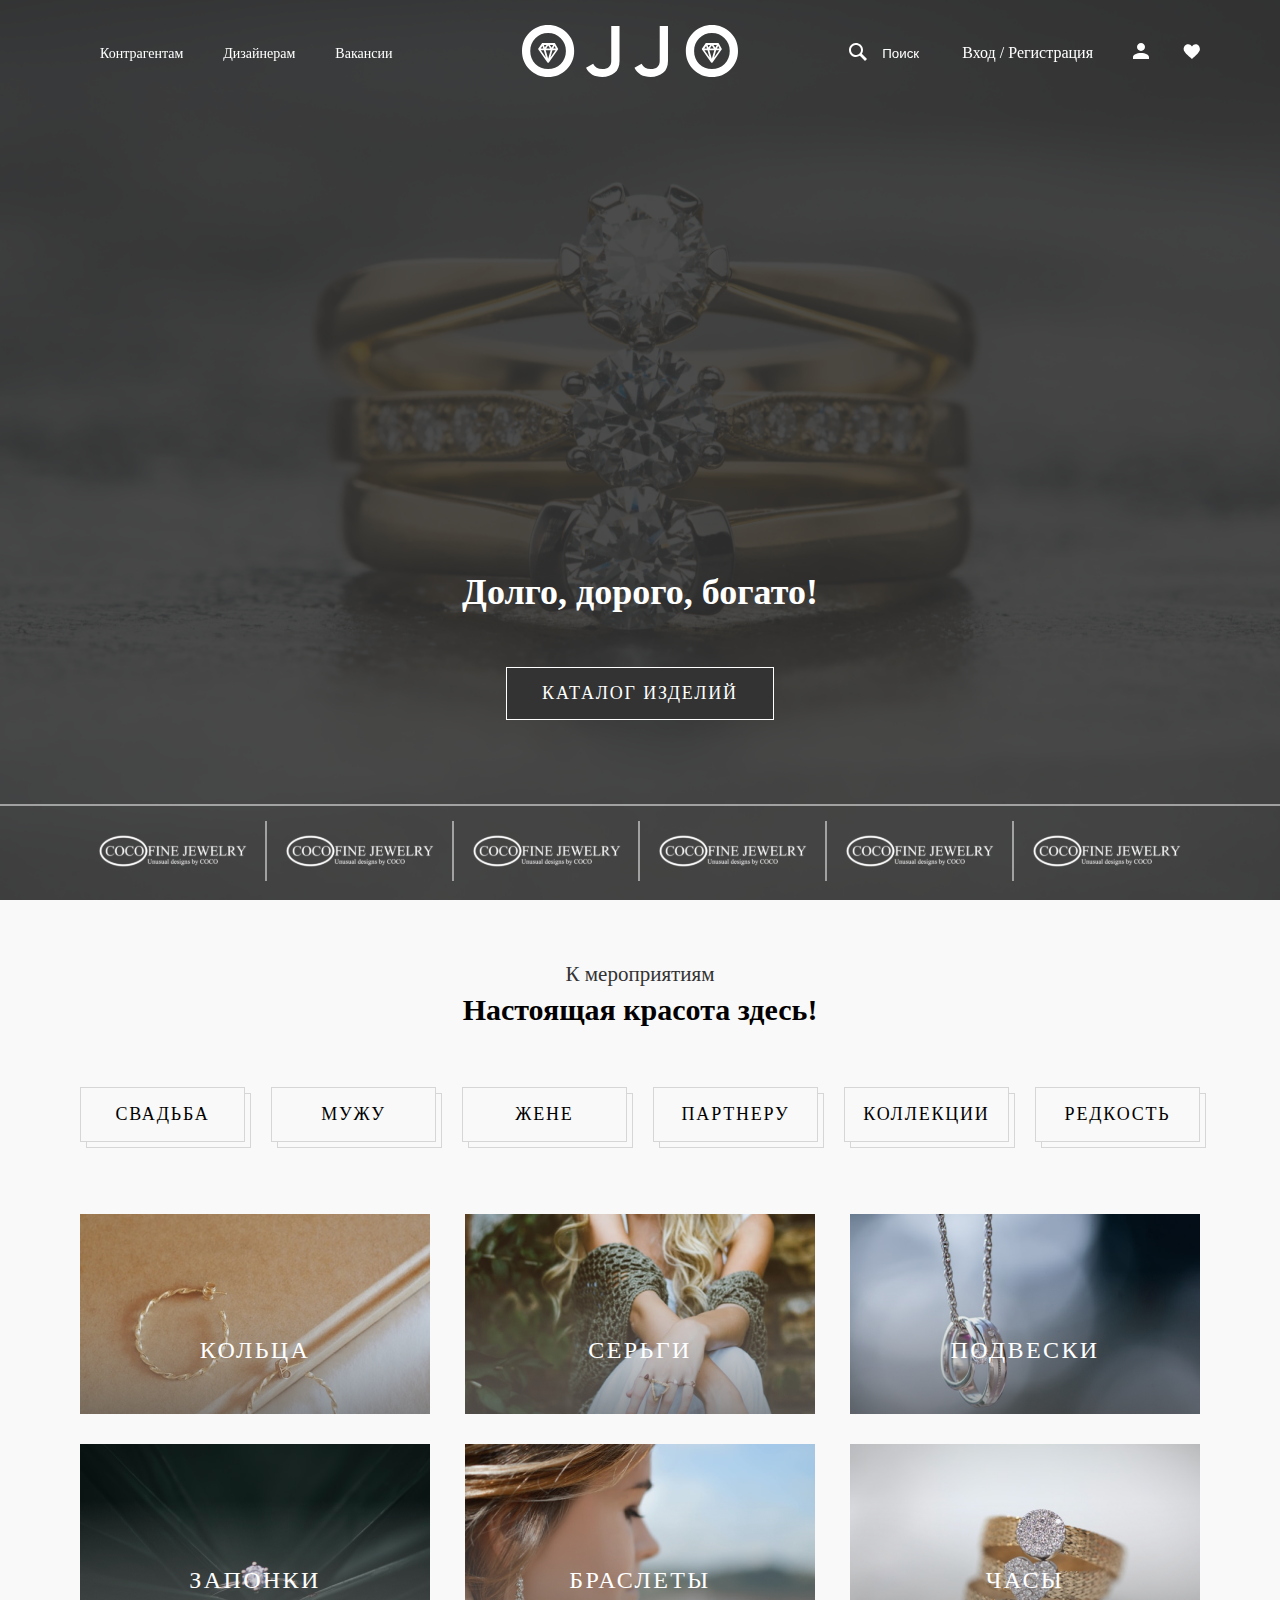
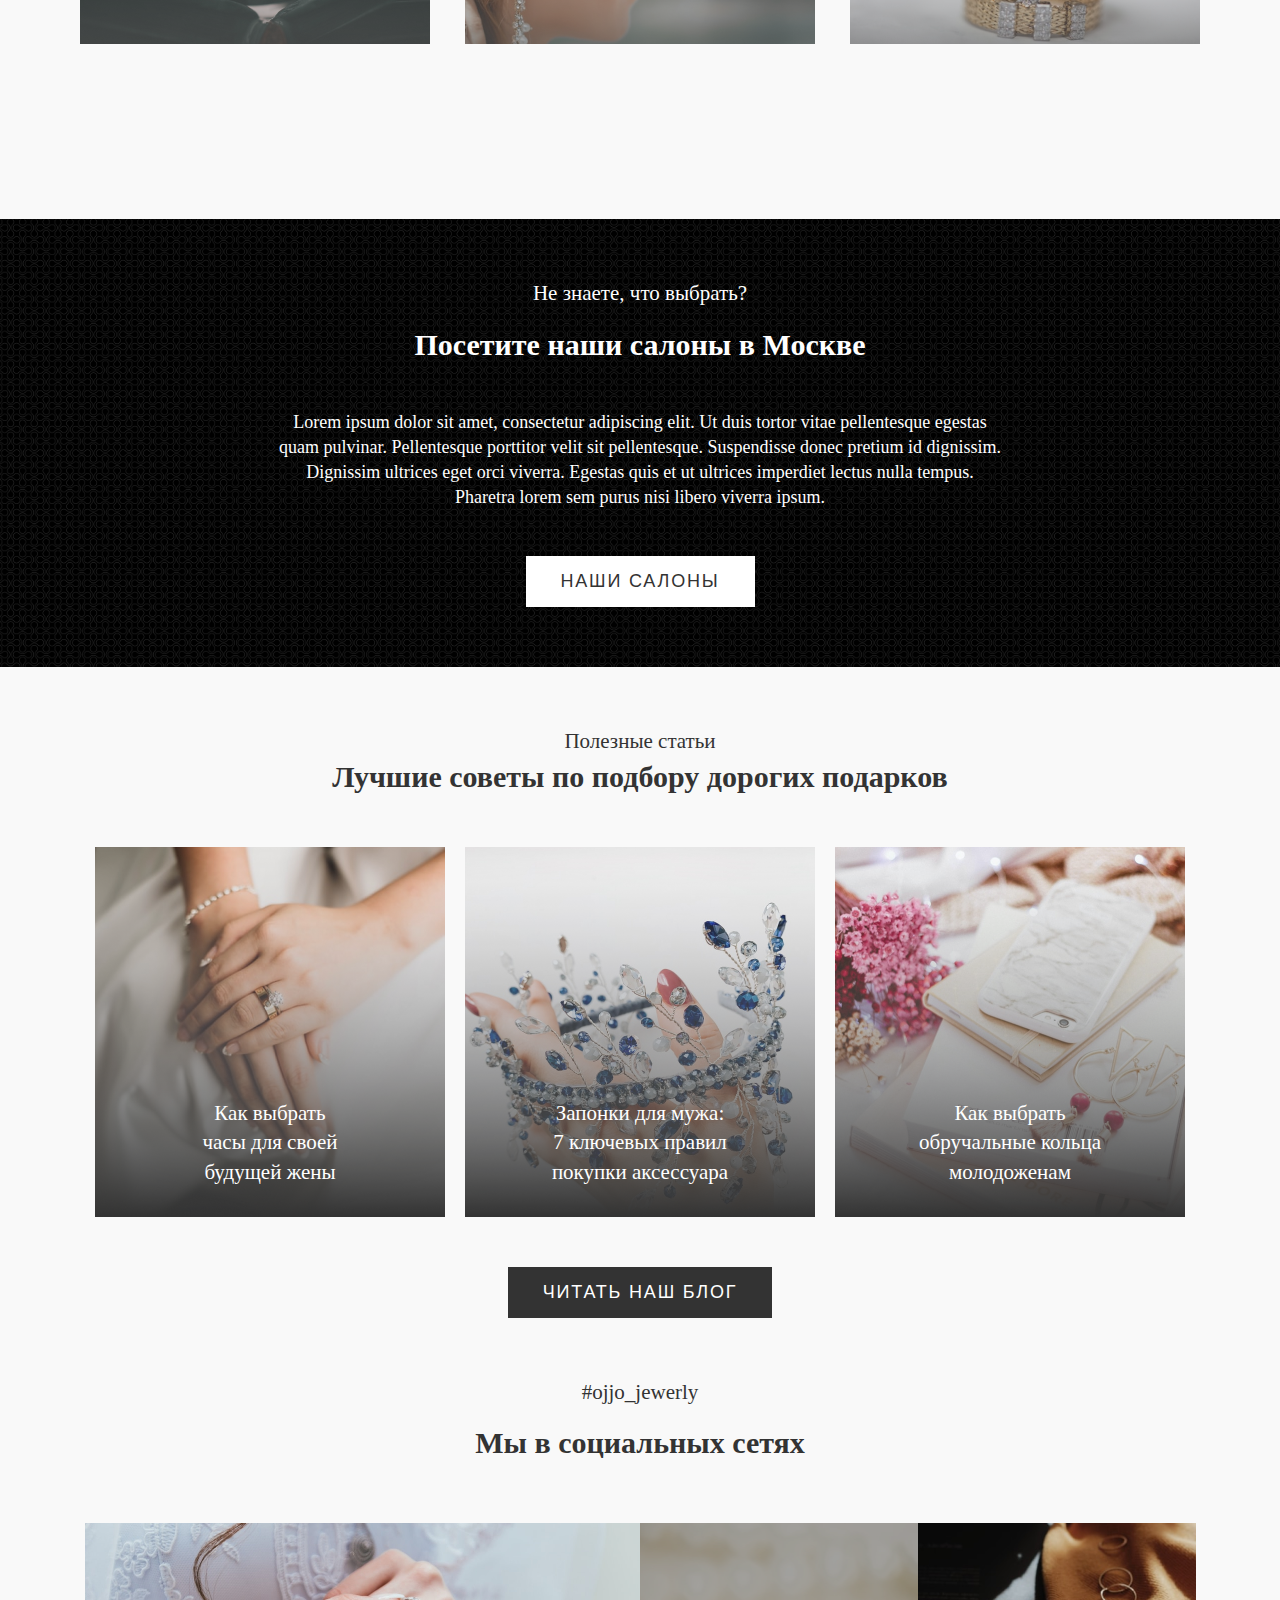
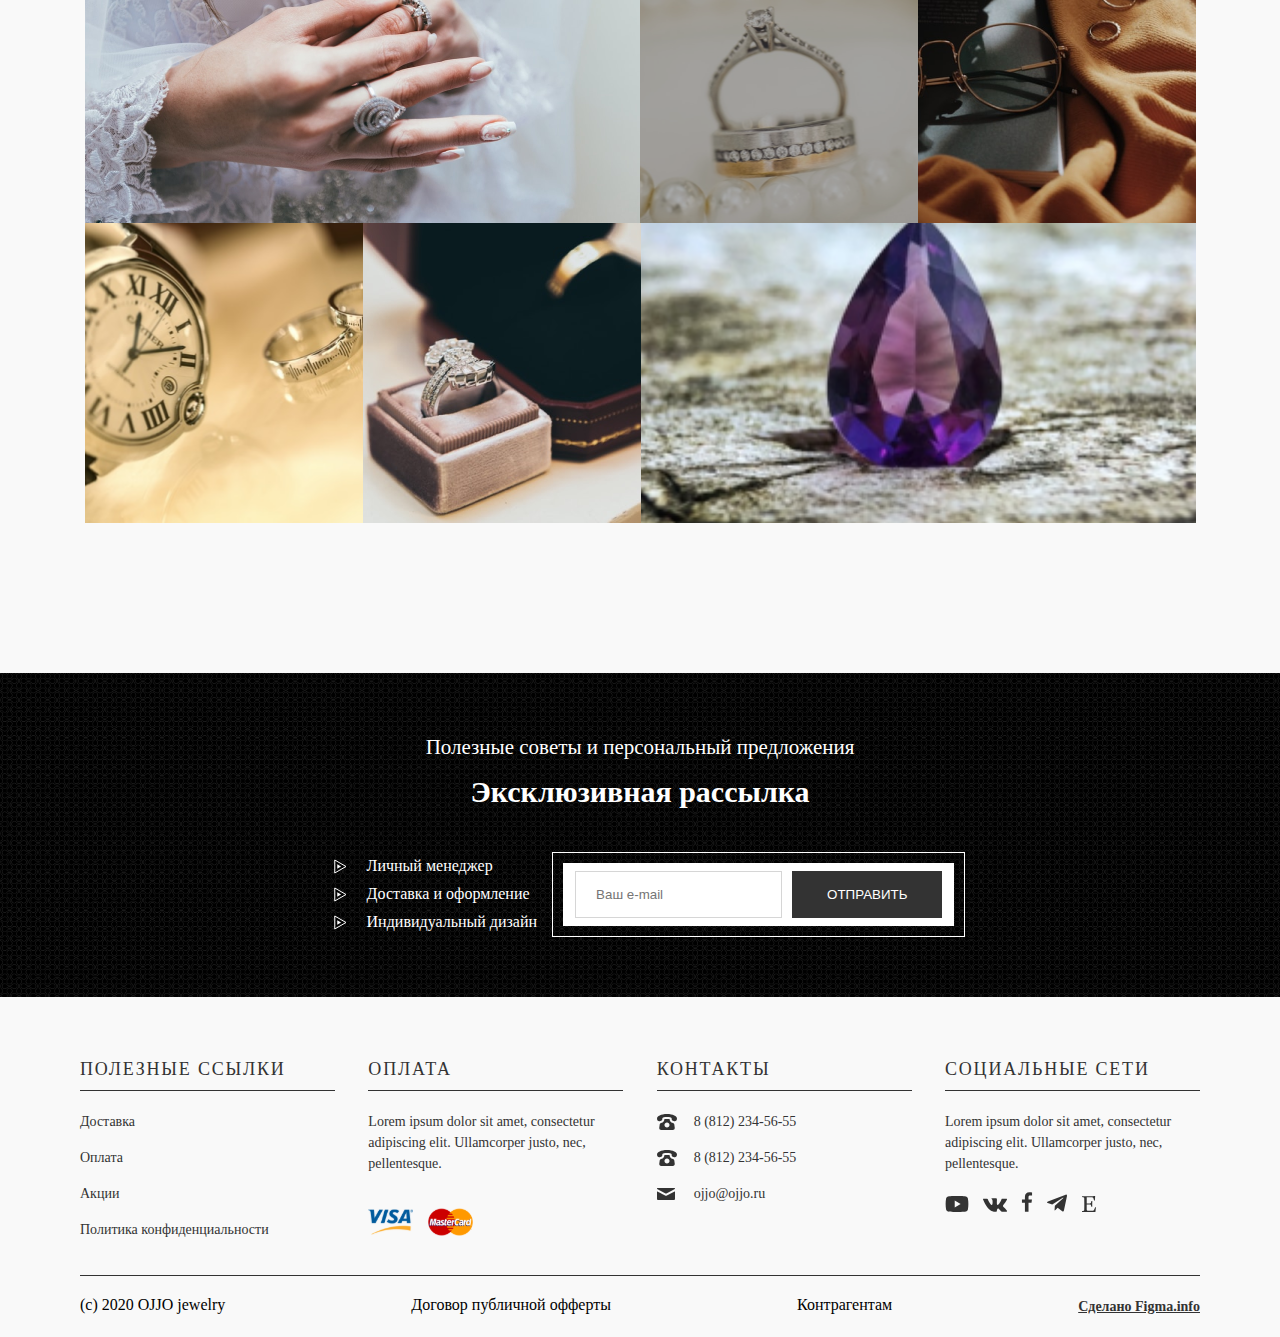
<file: index.html>
<!DOCTYPE html>
<html lang="en">
	<head>
		<meta charset="UTF-8" />
		<meta http-equiv="X-UA-Compatible" content="IE=edge" />
		<meta name="viewport" content="width=device-width, initial-scale=1.0" />
		<link rel="stylesheet" href="./Aelita/css/style.css" />
		<title>Document</title>
	</head>
	<body>
		<div class="wrapper">
			<!-- ! header -->
			<header class="header">
				<div id="header__scroll">
					<div class="container">
						<div class="header__content">
							<!-- ! left -->
							<nav class="header__left">
								<ul class="header__ul">
									<li><a href="#">Контрагентам</a></li>
									<li><a href="#">Дизайнерам</a></li>
									<li><a href="#">Вакансии</a></li>
								</ul>
							</nav>
							<!-- ! center -->
							<div class="header__center">
								<a href="#">
									<img src="./Aelita/img/logo.svg" />
								</a>
							</div>
							<!-- ! right -->
							<div class="header__right">
								<div class="header__search">
									<button>
										<img src="./Aelita/img/icons/search.svg" />
									</button>
									<input type="text" placeholder="Поиск" />
								</div>
								<div class="header__auth">
									<a href="#">Вход</a>
									<span>/</span>
									<a href="#">Регистрация</a>
								</div>
								<div class="header__prof">
									<button>
										<img src="./Aelita/img/right1.svg" alt="" />
									</button>
									<button>
										<img src="./Aelita/img/right2.svg" alt="" />
									</button>
								</div>
							</div>
						</div>
					</div>
				</div>
			</header>
			<!-- ! main -->
			<main>
				<!-- ! section -->
				<section class="block__one">
					<div class="container">
						<div class="block__one__content">
							<div class="block__one__title">
								<h1>Долго, дорого, богато!</h1>
								<button>каталог изделий</button>
							</div>
						</div>
					</div>

					<div class="advertisement">
						<hr />
						<div class="container">
							<div class="logos">
								<a href="#">
									<img src="./Aelita/img/icons/Rectangle2.svg" alt="" />
								</a>
								<a class="line" href="#">
									<img src="./Aelita/img/icons/Rectangle2.svg" alt="" />
								</a>
								<a class="line" href="#">
									<img src="./Aelita/img/icons/Rectangle2.svg" alt="" />
								</a>
								<a class="line" href="#">
									<img src="./Aelita/img/icons/Rectangle2.svg" alt="" />
								</a>
								<a class="line" href="#">
									<img src="./Aelita/img/icons/Rectangle2.svg" alt="" />
								</a>
								<a class="line" href="#">
									<img src="./Aelita/img/icons/Rectangle2.svg" alt="" />
								</a>
							</div>
						</div>
					</div>
				</section>

				<!-- ! section-2 -->
				<section class="block__two">
					<div class="container">
						<div class="content">
							<div class="titles">
								<p class="title_1">К мероприятиям</p>
								<p class="title_2">Настоящая красота здесь!</p>
							</div>
							<div class="buttons">
								<div class="button">Свадьба</div>
								<div class="button">МУЖУ</div>
								<div class="button">жене</div>
								<div class="button">партнеру</div>
								<div class="button">коллекции</div>
								<div class="button">редкость</div>
							</div>
							<div class="cards">
								<div class="card pic1"><p>Кольца</p></div>
								<div class="card pic2"><p>серьги</p></div>
								<div class="card pic3"><p>подвески</p></div>
								<div class="card pic4"><p>запонки</p></div>
								<div class="card pic5"><p>браслеты</p></div>
								<div class="card pic6"><p>часы</p></div>
							</div>
						</div>
					</div>
				</section>

				<!-- ! section-3 -->
				<section class="block__three">
					<div class="container">
						<div class="block__three__content">
							<div class="titles">
								<p class="title__1">Не знаете, что выбрать?</p>
								<p class="title__2">Посетите наши салоны в Москве</p>
							</div>
							<div class="text">
								<p>
									Lorem ipsum dolor sit amet, consectetur adipiscing elit. Ut
									duis tortor vitae pellentesque egestas quam pulvinar.
									Pellentesque porttitor velit sit pellentesque. Suspendisse
									donec pretium id dignissim. Dignissim ultrices eget orci
									viverra. Egestas quis et ut ultrices imperdiet lectus nulla
									tempus. Pharetra lorem sem purus nisi libero viverra ipsum.
								</p>
							</div>
							<div class="button">
								<button>наши салоны</button>
							</div>
						</div>
					</div>
				</section>

				<!-- ! section-4 -->
				<section class="block__four">
					<div class="container">
						<div class="content">
							<div class="titles">
								<p class="title_1">Полезные статьи</p>
								<p class="title_2">Лучшие советы по подбору дорогих подарков</p>
							</div>
							<div class="cards">
								<div class="card pic1">
									<p>
										Как выбрать <br />
										часы для своей <br />
										будущей жены
									</p>
								</div>
								<div class="card pic2">
									<p>
										Запонки для мужа: <br />
										7 ключевых правил <br />
										покупки аксессуара
									</p>
								</div>
								<div class="card pic3">
									<p>
										Как выбрать <br />
										обручальные кольца <br />
										молодоженам
									</p>
								</div>
							</div>
							<div class="btn">
								<button>читать наш блог</button>
							</div>
						</div>
					</div>
				</section>

				<!-- !Section -5 -->
				<section class="block__five">
					<div class="container">
						<div class="content">
							<div class="titles">
								<p class="title_1">#ojjo_jewerly</p>
								<p class="title_2">Мы в социальных сетях</p>
							</div>
							<div class="cards">
								<div class="card pic1"></div>
								<div class="card pic2"></div>
								<div class="card pic3"></div>
								<div class="card pic4"></div>
								<div class="card pic5"></div>
								<div class="card pic6"></div>
							</div>
						</div>
					</div>
				</section>

				<!-- !Section 6 -->
				<section class="block__six">
					<div class="container">
						<div class="content">
							<div class="titles">
								<p class="title_1">
									Полезные советы и персональный предложения
								</p>
								<p class="title_2">Эксклюзивная рассылка</p>
							</div>
							<div class="info">
								<div class="info__left">
									<p class="info__text">Личный менеджер</p>
									<p class="info__text">Доставка и оформление</p>
									<p class="info__text">Индивидуальный дизайн</p>
								</div>
								<div class="info__right__border">
									<div class="info__right">
										<form action="/">
											<input type="text" placeholder="Ваш e-mail" />
											<button type="submit">отправить</button>
										</form>
									</div>
								</div>
							</div>
						</div>
					</div>
				</section>
			</main>
			<!-- ! footer -->
			<footer class="footer">
				<div class="container">
					<div class="content">
						<div class="top__block">
							<div class="card">
								<h3>Полезные ссылки</h3>
								<hr />
								<div class="footer__nav">
									<a href="#" class="card__link">Доставка</a>
									<a href="#" class="card__link">Оплата </a>
									<a href="#" class="card__link">Акции</a>
									<a href="#" class="card__link">Политика конфиденциальности</a>
								</div>
							</div>

							<div class="card">
								<h3>оплата</h3>
								<hr />
								<div class="footer__nav">
									<p class="card__text">
										Lorem ipsum dolor sit amet, consectetur adipiscing elit.
										Ullamcorper justo, nec, pellentesque.
									</p>
									<div class="footer__nav__pay">
										<img
											src="./Aelita/img/picPay1.svg"
											alt=""
											class="card__pay" />
										<img
											src="./Aelita/img/picPay2.svg"
											alt=""
											class="card__pay" />
									</div>
								</div>
							</div>

							<div class="card">
								<h3>контакты</h3>
								<hr />
								<div class="footer__nav">
									<a class="card__number pic1" href="#">8 (812) 234-56-55</a>
									<a class="card__number pic1" href="#">8 (812) 234-56-55</a>
									<a class="card__number pic3" href="#">ojjo@ojjo.ru</a>
								</div>
							</div>

							<div class="card">
								<h3>социальные сети</h3>
								<hr />
								<div class="footer__nav">
									<p class="card__text">
										Lorem ipsum dolor sit amet, consectetur adipiscing elit.
										Ullamcorper justo, nec, pellentesque.
									</p>
									<div class="contact__icons">
										<img src="./Aelita/img/vectors/v1.svg" alt="" />
										<img src="./Aelita/img/vectors/v2.svg" alt="" />
										<img src="./Aelita/img/vectors/v3.svg" alt="" />
										<img src="./Aelita/img/vectors/v4.svg" alt="" />
										<img src="./Aelita/img/vectors/v5.svg" alt="" />
									</div>
								</div>
							</div>
						</div>

						<div class="bottom__block">
							<hr>
							<div class="bottom__content">
								<p class="bottom__title">(c) 2020 OJJO jewelry</p>
								<p class="bottom__title">Договор публичной офферты</p>
								<p class="bottom__title">Контрагентам</p>
								<a href="#" class="bottom__link">Сделано Figma.info</a>
							</div>
						</div>
					</div>
				</div>
			</footer>
		</div>
	</body>
</html>
</file>
<file: Aelita/css/style.css>
::-webkit-scrollbar{width:10px}::-webkit-scrollbar-track{background-color:#212529;box-shadow:0px 5px 10px red}::-webkit-scrollbar-thumb{background:linear-gradient(to bottom, red, #002fff);border-radius:10px;border:2px solid #15c1e5}*,*:before,*:after{box-sizing:border-box;margin:0;padding:0;list-style:none;text-decoration:none;border:none;background:rgba(0,0,0,0)}body{-webkit-font-smoothing:antialiased;-moz-osx-font-smoothing:grayscale}body{background:url(../img/clients-bg.jpg) center no-repeat fixed;background-size:cover;width:100%;height:100vh}.wrapper{overflow:hidden;display:flex;flex-direction:column;min-height:100vh}.container{margin:0 auto;width:100%;max-width:1160px;padding:0 20px}.header{position:fixed;left:0;right:0;width:100%;z-index:1000}#header__scroll{margin:25px 0}.header__content{display:flex;justify-content:space-between;align-items:center}.header__left .header__ul{display:flex;justify-content:center;align-items:center}.header__left .header__ul a{margin:0 20px;font-family:"Gilroy";font-style:normal;font-weight:400;font-size:14px;line-height:150%;color:#fff}.header__right{display:flex;justify-content:center;align-items:center}.header__right .header__search{display:flex;justify-content:center;align-items:center}.header__right .header__search button{display:block;margin-right:15px}.header__right .header__search input{max-width:40px}.header__right .header__search input::-moz-placeholder{color:#fff}.header__right .header__search input:-ms-input-placeholder{color:#fff}.header__right .header__search input::placeholder{color:#fff}.header__right .header__auth{margin:0 40px}.header__right .header__auth a,.header__right .header__auth span{color:#fff}.header__right .header__prof button:last-child{margin-left:30px}.block__one{background:url(../img/bgc.png) center no-repeat;background-size:cover;overflow:hidden;display:flex;flex-direction:column;min-height:100vh}.block__one .block__one__content{width:100%;height:80vh;display:flex;justify-content:center;align-items:end}.block__one .block__one__content .block__one__title{text-align:center}.block__one .block__one__content .block__one__title h1{font-family:"Noto Serif";font-style:normal;font-weight:700;font-size:36px;line-height:49px;text-align:center;color:#fff;margin-bottom:50px}.block__one .block__one__content .block__one__title button{padding:15px 35px;background:#333;border:1px solid #fff;font-family:"Gilroy";font-style:normal;font-weight:500;font-size:18px;line-height:21px;text-align:center;letter-spacing:.1em;text-transform:uppercase;color:#fff;cursor:pointer}.block__one .advertisement{margin-top:auto}.block__one .advertisement hr{border:1px solid #fff;opacity:.5}.block__one .logos{display:flex;flex-wrap:wrap;justify-content:space-around;align-items:center}.block__one .logos a{position:relative;margin:15px 0}.block__one .logos .line::after{content:"";position:absolute;left:-15px;top:0;height:60px;border:1px solid #fff;opacity:.5;cursor:default}.block__one hr{border:1px solid #fff;opacity:.5}.block__two{background:#f9f9f9;position:relative;z-index:1}.block__two .content{display:flex;flex-direction:column;justify-content:center;align-items:center;padding:60px 0}.block__two .titles{display:flex;flex-direction:column;align-items:center}.block__two .title_1{font-family:"Gilroy";font-style:normal;font-weight:400;font-size:21px;line-height:140%;color:#333;text-align:center}.block__two .title_2{font-family:"Noto Serif";font-style:normal;font-weight:700;font-size:30px;line-height:41px;text-align:center}.block__two .buttons{display:flex;flex-wrap:wrap;justify-content:space-between;margin:57px 0;width:100%}.block__two .buttons .button{display:flex;justify-content:center;align-items:center;position:relative;width:165px;height:55px;background:#f9f9f9;border:1px solid #d6d6d6;font-style:normal;font-weight:500;font-size:18px;line-height:21px;letter-spacing:.1em;text-transform:uppercase;cursor:pointer;transition:.7s}.block__two .buttons .button:hover{background:#333;color:#fff}.block__two .buttons .button::after{content:"";position:absolute;left:5px;top:5px;background-color:#f9f9f9;border:1px solid #d6d6d6;width:165px;height:55px;z-index:-1}.block__two .cards{margin-bottom:100px;display:flex;flex-wrap:wrap;justify-content:space-between;align-items:center}.block__two .card{display:flex;justify-content:center;align-items:flex-end;margin:15px 0;width:350px;height:200px;cursor:pointer}.block__two .card p{margin-bottom:50px;font-style:normal;font-weight:500;font-size:24px;line-height:28px;letter-spacing:.1em;text-transform:uppercase;color:#fff}.block__two .pic1{background:url(../img/cards/pic1.png)}.block__two .pic2{background:url(../img/cards/pic2.png)}.block__two .pic3{background:url(../img/cards/pic3.png)}.block__two .pic4{background:url(../img/cards/pic4.png)}.block__two .pic5{background:url(../img/cards/pic5.png)}.block__two .pic6{background:url(../img/cards/pic6.png)}.block__three{background:url(../img/back3.png) center no-repeat;background-size:cover;overflow:hidden;display:flex;flex-direction:column;align-items:center;justify-content:center}.block__three .block__three__content{display:flex;justify-content:center;flex-direction:column;align-items:center;padding:60px 0;width:100%;text-align:center}.block__three .block__three__content .title__1{margin-bottom:15px;font-style:normal;font-weight:400;font-size:21px;line-height:140%;color:#fff}.block__three .block__three__content .title__2{margin-bottom:45px;font-style:normal;font-weight:700;font-size:30px;line-height:41px;color:#fff}.block__three .block__three__content .text{max-width:730px;margin-bottom:45px}.block__three .block__three__content .text p{font-style:normal;font-size:18px;line-height:140%;color:#fff}.block__three .block__three__content .button button{padding:15px 35px;font-style:normal;font-weight:500;font-size:18px;line-height:21px;text-align:center;letter-spacing:.1em;text-transform:uppercase;color:#333;background:#fff}.block__four{background:#f9f9f9}.block__four .content{padding:60px 0;display:flex;flex-direction:column;justify-content:center;align-items:center;text-align:center}.block__four .content .title_1{font-style:normal;font-weight:400;font-size:21px;line-height:140%;color:#333}.block__four .content .title_2{font-style:normal;font-weight:700;font-size:30px;line-height:41px;color:#333}.block__four .content .cards{display:flex;flex-wrap:wrap;justify-content:space-between;align-items:center;margin:50px 0 50px 0}.block__four .content .cards .card{display:flex;justify-content:center;align-items:flex-end;width:350px;height:370px;margin:0 10px}.block__four .content .cards .card p{margin-bottom:30px;font-style:normal;font-weight:400;font-size:21px;line-height:140%;color:#fff}.block__four .content .cards .pic1{background:url(../img/back3-1.png)}.block__four .content .cards .pic2{background:url(../img/back3-2.png)}.block__four .content .cards .pic3{background:url(../img/back3-3.png)}.block__four .content button{padding:15px 35px;font-style:normal;font-weight:500;font-size:18px;line-height:21px;letter-spacing:.1em;text-transform:uppercase;color:#fff;background:#333}.block__five{background:#f9f9f9}.block__five .content{text-align:center;padding-bottom:150px}.block__five .title_1{font-style:normal;font-weight:400;font-size:21px;line-height:140%;color:#333}.block__five .title_2{margin:15px 0 60px 0;font-family:"Noto Serif Bold";font-style:normal;font-weight:700;font-size:30px;line-height:41px;color:#333}.block__five .cards{display:flex;flex-wrap:wrap;justify-content:center;align-items:center}.block__five .card{width:278px;height:300px;cursor:pointer}.block__five .pic1{background:url(../img/cards3/pic1.png) no-repeat center;background-size:cover;width:555px;height:300px}.block__five .pic2{background:url(../img/cards3/pic2.png) no-repeat center;background-size:cover}.block__five .pic3{background:url(../img/cards3/pic3.png) no-repeat center;background-size:cover}.block__five .pic4{background:url(../img/cards3/pic4.png) no-repeat center;background-size:cover}.block__five .pic5{background:url(../img/cards3/pic5.png) no-repeat center;background-size:cover}.block__five .pic6{background:url(../img/cards3/pic6.png) no-repeat center;background-size:cover;width:555px;height:300px}.block__six{background:url(../img/back3.png) center no-repeat;background-size:cover}.block__six .content{padding:60px 0;display:flex;flex-direction:column;justify-content:center;align-items:center;text-align:center}.block__six .content .titles{margin-bottom:15px}.block__six .content .titles .title_1{margin-bottom:8px;font-style:normal;font-weight:400;font-size:21px;line-height:140%;color:#fff}.block__six .content .titles .title_2{margin-bottom:25px;font-style:normal;font-weight:700;font-size:30px;line-height:41px;color:#fff}.block__six .content .info{display:flex;justify-content:space-between;align-items:center}.block__six .content .info .info__left{display:flex;flex-direction:column;align-items:flex-start;line-height:28px}.block__six .content .info .info__left .info__text{color:#fff;margin:0 15px;background:url(../img/subscribe__icon.svg) no-repeat left;padding-left:37px}.block__six .content .info .info__right__border{border:1px solid #fff;padding:10px}.block__six .content .info .info__right{background:#fff}.block__six .content .info form{display:flex;justify-content:space-between;background:#fff;padding:8px 12px}.block__six .content .info input{border:1px solid #d6d6d6;padding:15px 8px 15px 20px}.block__six .content .info button{padding:15px 35px;background:#333;color:#fff;text-transform:uppercase;margin-left:10px}.footer{margin-top:auto;background:#f9f9f9}.footer .content{padding-top:60px}.footer .top__block{display:flex;justify-content:space-between}.footer .top__block .card{width:255px}.footer .top__block .card h3{padding-bottom:8px;font-style:normal;font-weight:500;font-size:18px;line-height:140%;letter-spacing:.1em;text-transform:uppercase;color:#333}.footer .top__block .card hr{border-bottom:1px solid #333;display:block}.footer .top__block .card .footer__nav{display:flex;flex-direction:column;padding:20px 0}.footer .top__block .card .footer__nav .card__text{font-style:normal;font-weight:400;font-size:14px;line-height:150%;color:#333}.footer .top__block .card .footer__nav .footer__nav__pay{display:flex;justify-content:flex-start;align-items:center}.footer .top__block .card .footer__nav .footer__nav__pay img{width:45px;margin:15px 15px 0 0}.footer .top__block .card .footer__nav .card__link{font-style:normal;font-weight:400;font-size:14px;line-height:150%;color:#333;margin-bottom:15px}.footer .top__block .card .card__number{font-style:normal;font-weight:400;font-size:14px;line-height:150%;color:#333;margin:0 0 15px 0}.footer .top__block .card .pic1{background:url(../img/pay1.svg) no-repeat left;padding-left:37px}.footer .top__block .card .pic3{background:url(../img/pay3.svg) no-repeat left;padding-left:37px}.footer .top__block .card .card__text{font-style:normal;font-weight:400;font-size:14px;line-height:150%;color:#333;margin-bottom:18px}.footer .top__block .card .contact__icons img{margin-right:10px}.footer .bottom__block hr{border-bottom:1px solid #333}.footer .bottom__block .bottom__content{margin:20px 0;display:flex;justify-content:space-between}.footer .bottom__block .bottom__link{font-style:normal;font-weight:600;font-size:14px;line-height:150%;text-align:right;-webkit-text-decoration-line:underline;text-decoration-line:underline;color:#333}@media(max-width: 1170px){.advertisement{display:none}.block__two .buttons{justify-content:center}.block__two .button{margin:10px}.block__two .cards{justify-content:center}.block__two .card{margin:15px}.block__four .content .cards{display:flex;justify-content:center}.block__four .content .cards .card{margin:15px}}@media(max-width: 515px){.block__six .content{margin:50px 0}.block__six .content .title_1{font-size:17px}.block__six .content .title_2{font-size:20px;margin:15px 0}.block__six .content .info{flex-wrap:wrap}.block__six .content .info .info__right__border{margin-top:20px;padding:10px}.block__six .content .info .info__right__border .info__right{padding:15px 17px}.block__six .content .info .info__right__border form input{width:120px;height:35px}.block__six .content .info .info__right__border form input::-moz-placeholder{padding-right:20px;font-size:12px}.block__six .content .info .info__right__border form input:-ms-input-placeholder{padding-right:20px;font-size:12px}.block__six .content .info .info__right__border form input::placeholder{padding-right:20px;font-size:12px}.block__six .content .info .info__right__border form button{margin-left:12px;padding:9px 18px;font-size:12px}}
</file>
